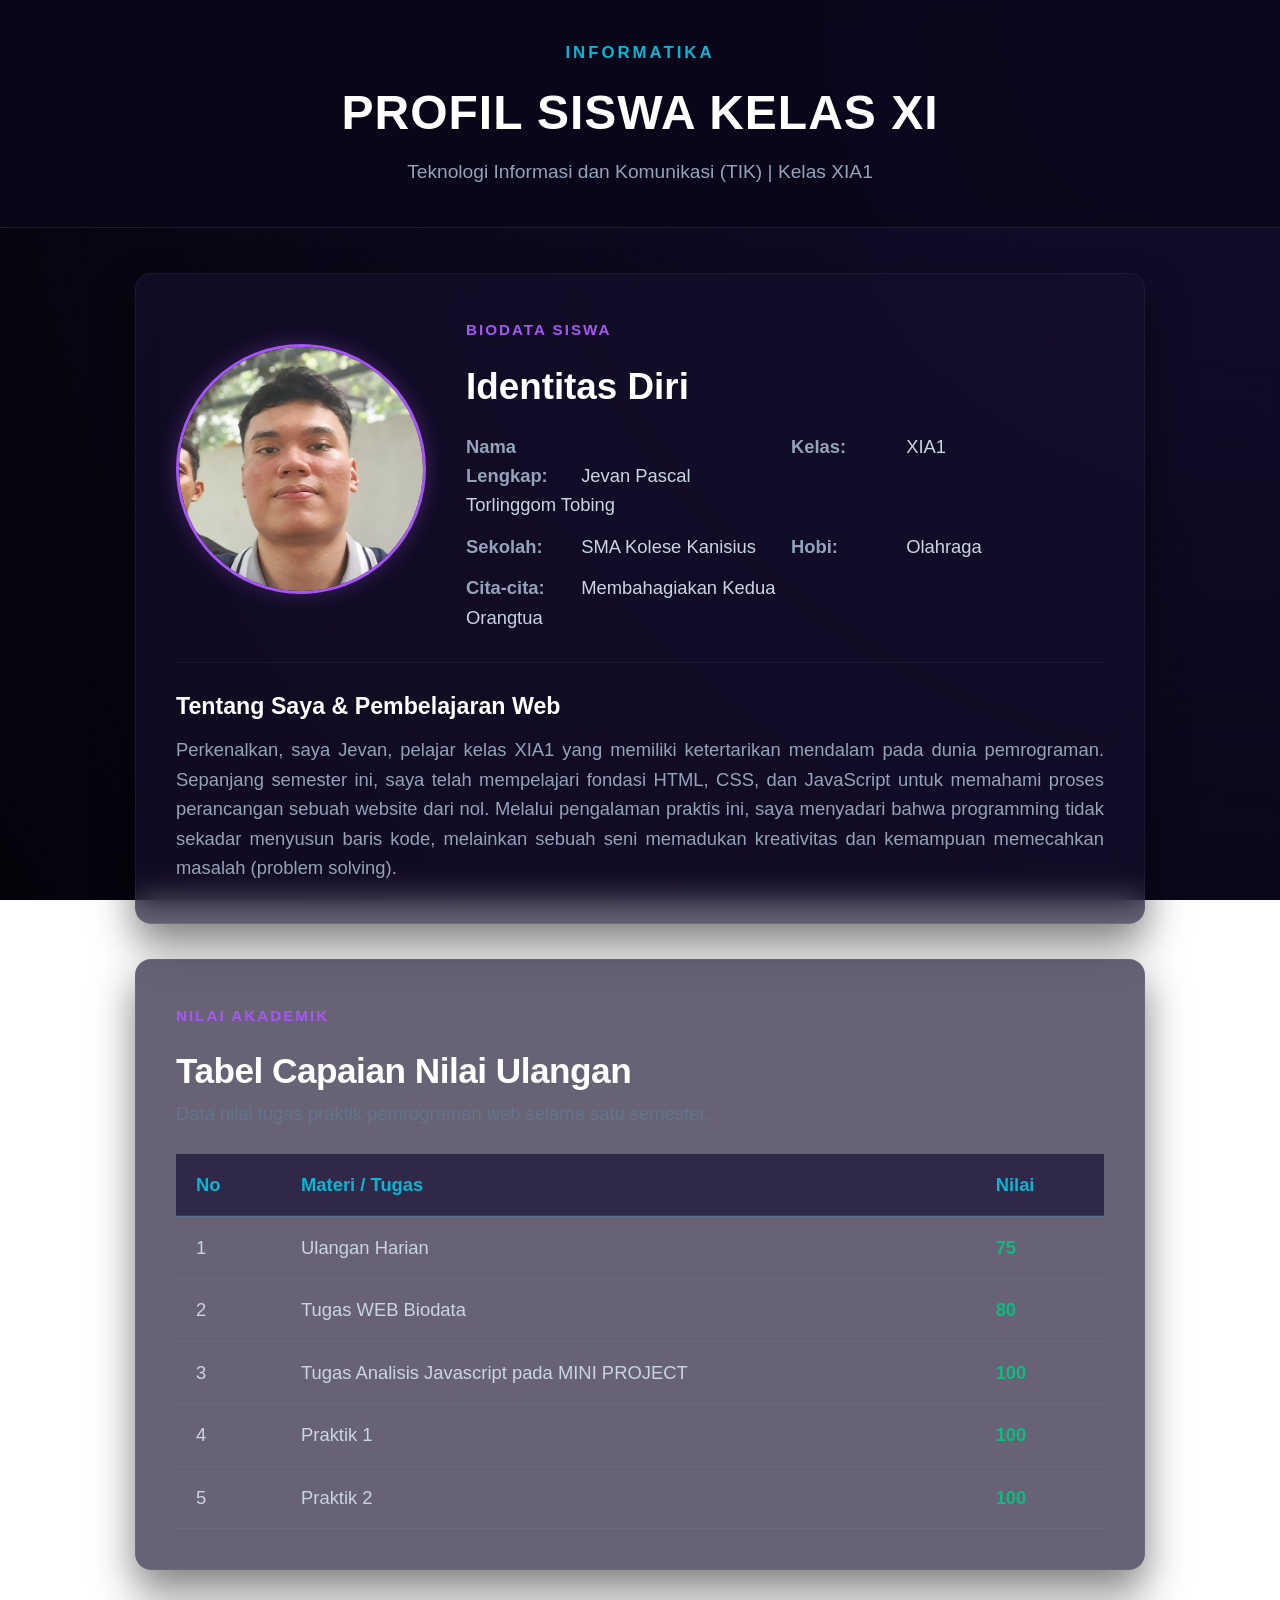
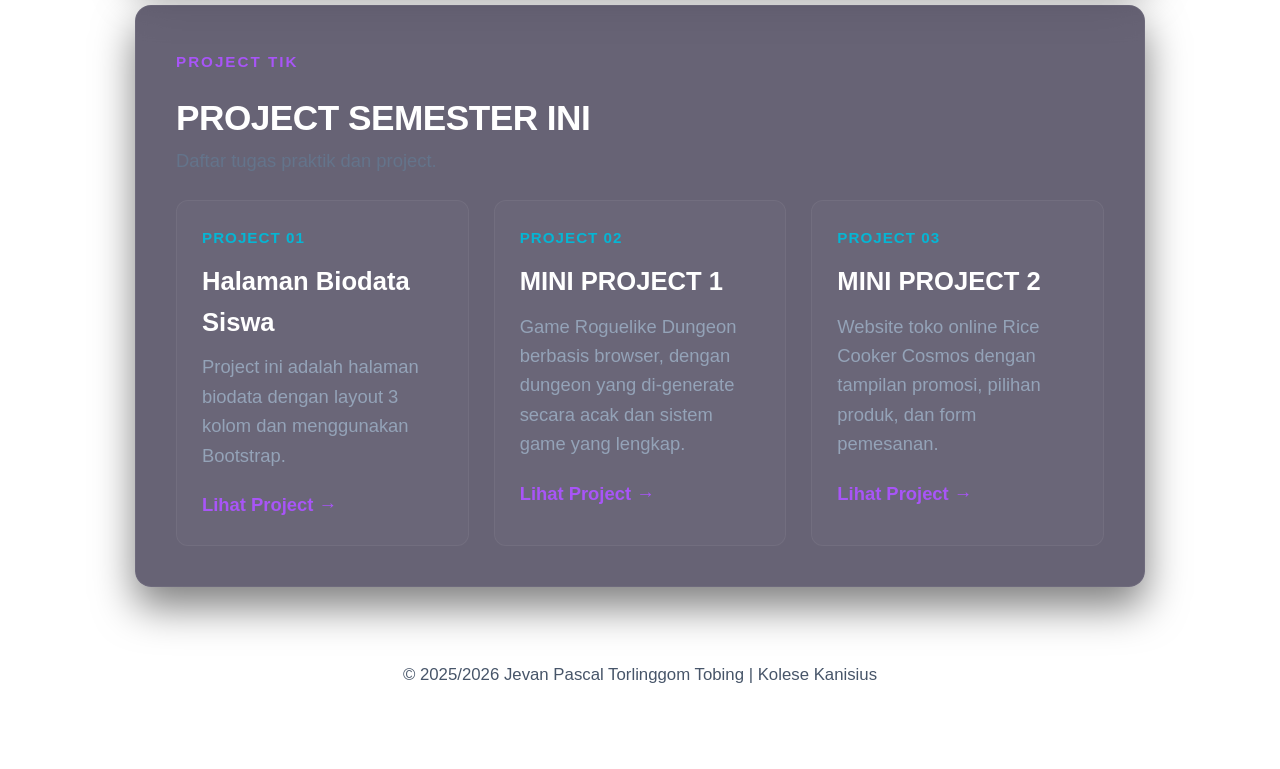
<file: index.html>
<!DOCTYPE html>
<html lang="id">
<head>
    <meta charset="UTF-8">
    <meta name="viewport" content="width=device-width, initial-scale=1.0">
    <title>Profil Siswa TIK</title>
    <link rel="stylesheet" href="style.css">
</head>
<body>

    <header>
        <div class="header-content">
            <div class="tagline"> INFORMATIKA</div>
            <h1>PROFIL SISWA KELAS XI</h1>
            <p class="sub-materi">Teknologi Informasi dan Komunikasi (TIK) | Kelas XIA1</p>
        </div>
    </header>

    <main class="container">
        
        <section class="glass-card profile-section">
            <div class="profile-flex">
                <div class="avatar-wrapper">
                    <img src="WhatsApp Image 2026-05-23 at 19.23.26.jpeg" alt="Foto Profil Pelajar" class="avatar-img">
                </div>
                <div class="info-wrapper">
                    <span class="badge-tag">BIODATA SISWA</span>
                    <h2>Identitas Diri</h2>
                    <div class="bio-grid">
                        <div class="bio-row"><strong>Nama Lengkap:</strong> <span>Jevan Pascal Torlinggom Tobing</span></div>
                        <div class="bio-row"><strong>Kelas:</strong> <span>XIA1</span></div>
                        <div class="bio-row"><strong>Sekolah:</strong> <span>SMA Kolese Kanisius</span></div>
                        <div class="bio-row"><strong>Hobi:</strong> <span>Olahraga</span></div>
                        <div class="bio-row"><strong>Cita-cita:</strong> <span>Membahagiakan Kedua Orangtua</span></div>
                    </div>
                </div>
            </div>
            
            <div class="desc-box">
                <h3>Tentang Saya & Pembelajaran Web</h3>
                <p>Perkenalkan, saya Jevan, pelajar kelas XIA1 yang memiliki ketertarikan mendalam pada dunia pemrograman. Sepanjang semester ini, saya telah mempelajari fondasi HTML, CSS, dan JavaScript untuk memahami proses perancangan sebuah website dari nol. Melalui pengalaman praktis ini, saya menyadari bahwa programming tidak sekadar menyusun baris kode, melainkan sebuah seni memadukan kreativitas dan kemampuan memecahkan masalah (problem solving).</p>
            </div>
        </section>

        <section class="glass-card">
            <span class="badge-tag">NILAI akademik</span>
            <h2 class="section-title">Tabel Capaian Nilai Ulangan</h2>
            <p class="section-subtitle">Data nilai tugas praktik pemrograman web selama satu semester.</p>
            
            <div class="table-scroll">
                <table>
                    <thead>
                        <tr>
                            <th>No</th>
                            <th>Materi / Tugas</th>
                            <th>Nilai</th>
                        </tr>
                    </thead>
                    <tbody>
                        <tr>
                            <td>1</td>
                            <td>Ulangan Harian</td>
                            <td class="score-highlight">75</td>
                        </tr>
                        <tr>
                            <td>2</td>
                            <td>Tugas WEB Biodata</td>
                            <td class="score-highlight">80</td>
                        </tr>
                        <tr>
                            <td>3</td>
                            <td>Tugas Analisis Javascript pada MINI PROJECT</td>
                            <td class="score-highlight">100</td>
                        </tr>
                        <tr>
                            <td>4</td>
                            <td>Praktik 1</td>
                            <td class="score-highlight">100</td>
                        </tr>
                        <tr>
                            <td>5</td>
                            <td>Praktik 2</td>
                            <td class="score-highlight">100</td>
                        </tr>
                    </tbody>
                </table>
            </div>
        </section>

        <section class="glass-card">
            <span class="badge-tag">PROJECT TIK</span>
            <h2 class="section-title">PROJECT SEMESTER INI</h2>
            <p class="section-subtitle">Daftar tugas praktik dan project.</p>
            
            <div class="project-layout-grid">
                <div class="inner-project-card">
                    <div class="proj-num">PROJECT 01</div>
                    <h3>Halaman Biodata Siswa</h3>
                    <p class="proj-desc">Project ini adalah halaman biodata dengan layout 3 kolom dan menggunakan Bootstrap.</p>
                    <a href="project1.html" class="btn-action">Lihat Project <span>→</span></a>
                </div>

                <div class="inner-project-card">
                    <div class="proj-num">PROJECT 02</div>
                    <h3>MINI PROJECT 1</h3>
                    <p class="proj-desc">Game Roguelike Dungeon berbasis browser, dengan dungeon yang di-generate secara acak dan sistem game yang lengkap.</p>
                    <a href="project2.html" class="btn-action">Lihat Project <span>→</span></a>
                </div>

                <div class="inner-project-card">
                    <div class="proj-num">PROJECT 03</div>
                    <h3>MINI PROJECT 2</h3>
                    <p class="proj-desc">Website toko online Rice Cooker Cosmos dengan tampilan promosi, pilihan produk, dan form pemesanan.</p>
                    <a href="project3.html" class="btn-action">Lihat Project <span>→</span></a>
                </div>
            </div>
        </section>

    </main>

    <footer>
        <p>&copy; 2025/2026 Jevan Pascal Torlinggom Tobing | Kolese Kanisius</p>
    </footer>

    <script>
        console.log("Halaman utama berhasil dimuat.");
    </script>
</body>
</html>
</file>
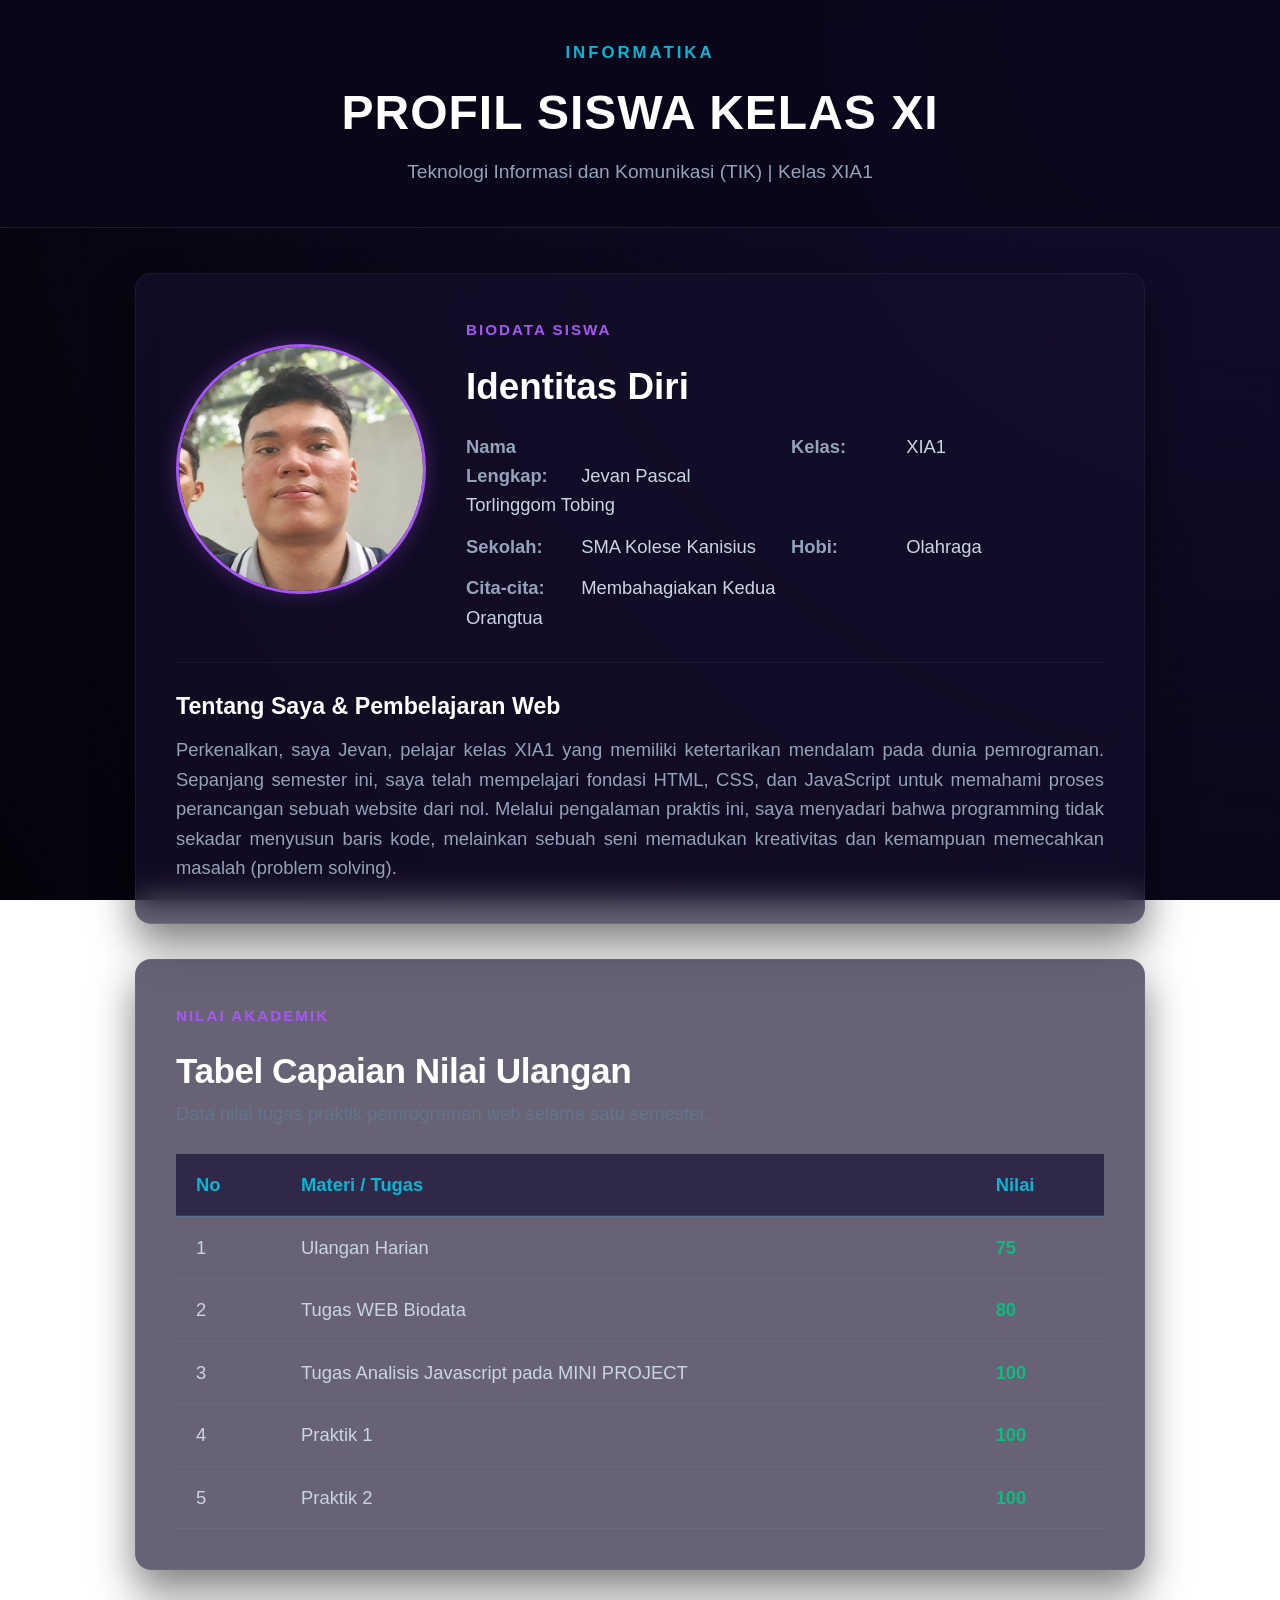
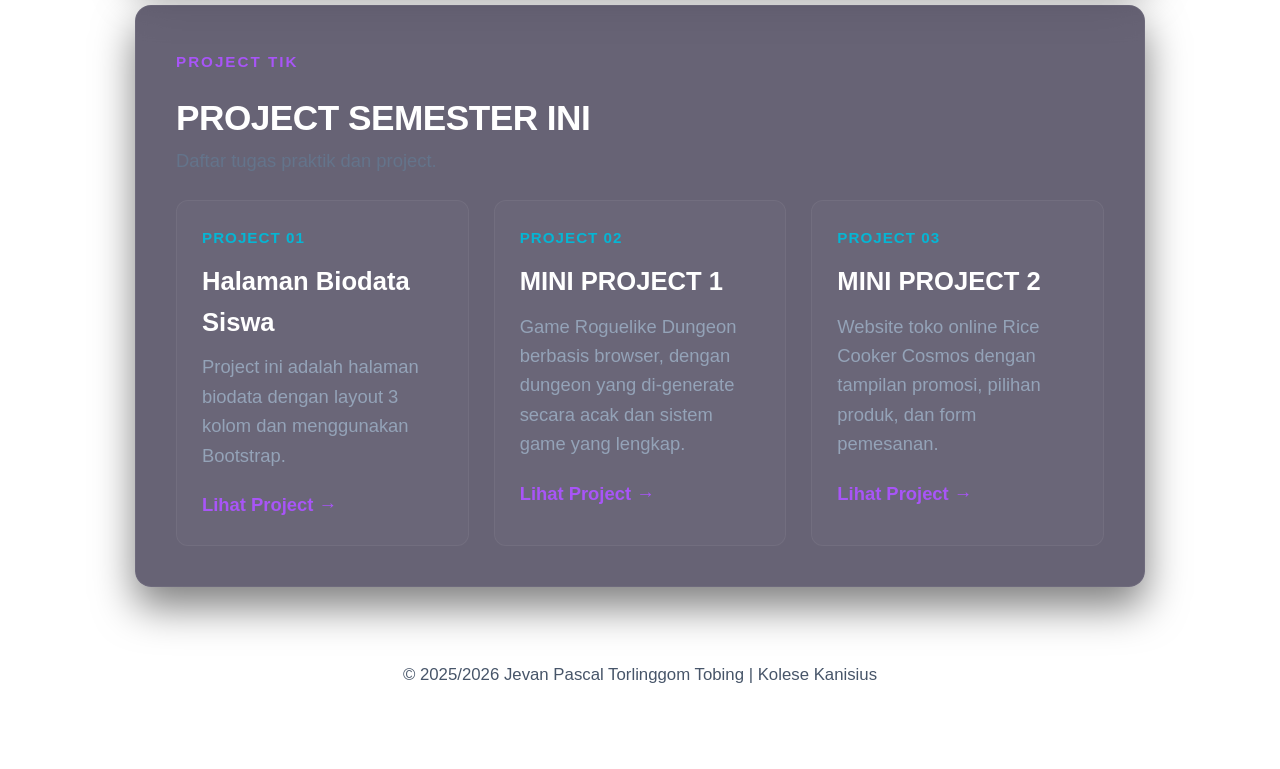
<file: Tugas UH Tik/index.html>
<!DOCTYPE html>
<html lang="id">
<head>
    <meta charset="UTF-8">
    <meta name="viewport" content="width=device-width, initial-scale=1.0">
    <title>Profil Siswa TIK</title>
    <link rel="stylesheet" href="style.css">
</head>
<body>

    <header>
        <div class="header-content">
            <div class="tagline"> INFORMATIKA</div>
            <h1>PROFIL SISWA KELAS XI</h1>
            <p class="sub-materi">Teknologi Informasi dan Komunikasi (TIK) | Kelas XIA1</p>
        </div>
    </header>

    <main class="container">
        
        <section class="glass-card profile-section">
            <div class="profile-flex">
                <div class="avatar-wrapper">
                    <img src="WhatsApp Image 2026-05-23 at 19.23.26.jpeg" alt="Foto Profil Pelajar" class="avatar-img">
                </div>
                <div class="info-wrapper">
                    <span class="badge-tag">BIODATA SISWA</span>
                    <h2>Identitas Diri</h2>
                    <div class="bio-grid">
                        <div class="bio-row"><strong>Nama Lengkap:</strong> <span>Jevan Pascal Torlinggom Tobing</span></div>
                        <div class="bio-row"><strong>Kelas:</strong> <span>XIA1</span></div>
                        <div class="bio-row"><strong>Sekolah:</strong> <span>SMA Kolese Kanisius</span></div>
                        <div class="bio-row"><strong>Hobi:</strong> <span>Olahraga</span></div>
                        <div class="bio-row"><strong>Cita-cita:</strong> <span>Membahagiakan Kedua Orangtua</span></div>
                    </div>
                </div>
            </div>
            
            <div class="desc-box">
                <h3>Tentang Saya & Pembelajaran Web</h3>
                <p>Perkenalkan, saya Jevan, pelajar kelas XIA1 yang memiliki ketertarikan mendalam pada dunia pemrograman. Sepanjang semester ini, saya telah mempelajari fondasi HTML, CSS, dan JavaScript untuk memahami proses perancangan sebuah website dari nol. Melalui pengalaman praktis ini, saya menyadari bahwa programming tidak sekadar menyusun baris kode, melainkan sebuah seni memadukan kreativitas dan kemampuan memecahkan masalah (problem solving).</p>
            </div>
        </section>

        <section class="glass-card">
            <span class="badge-tag">NILAI akademik</span>
            <h2 class="section-title">Tabel Capaian Nilai Ulangan</h2>
            <p class="section-subtitle">Data nilai tugas praktik pemrograman web selama satu semester.</p>
            
            <div class="table-scroll">
                <table>
                    <thead>
                        <tr>
                            <th>No</th>
                            <th>Materi / Tugas</th>
                            <th>Nilai</th>
                        </tr>
                    </thead>
                    <tbody>
                        <tr>
                            <td>1</td>
                            <td>Ulangan Harian</td>
                            <td class="score-highlight">75</td>
                        </tr>
                        <tr>
                            <td>2</td>
                            <td>Tugas WEB Biodata</td>
                            <td class="score-highlight">80</td>
                        </tr>
                        <tr>
                            <td>3</td>
                            <td>Tugas Analisis Javascript pada MINI PROJECT</td>
                            <td class="score-highlight">100</td>
                        </tr>
                        <tr>
                            <td>4</td>
                            <td>Praktik 1</td>
                            <td class="score-highlight">100</td>
                        </tr>
                        <tr>
                            <td>5</td>
                            <td>Praktik 2</td>
                            <td class="score-highlight">100</td>
                        </tr>
                    </tbody>
                </table>
            </div>
        </section>

        <section class="glass-card">
            <span class="badge-tag">PROJECT TIK</span>
            <h2 class="section-title">PROJECT SEMESTER INI</h2>
            <p class="section-subtitle">Daftar tugas praktik dan project.</p>
            
            <div class="project-layout-grid">
                <div class="inner-project-card">
                    <div class="proj-num">PROJECT 01</div>
                    <h3>Halaman Biodata Siswa</h3>
                    <p class="proj-desc">Project ini adalah halaman biodata dengan layout 3 kolom dan menggunakan Bootstrap.</p>
                    <a href="project1.html" class="btn-action">Lihat Project <span>→</span></a>
                </div>

                <div class="inner-project-card">
                    <div class="proj-num">PROJECT 02</div>
                    <h3>MINI PROJECT 1</h3>
                    <p class="proj-desc">Game Roguelike Dungeon berbasis browser, dengan dungeon yang di-generate secara acak dan sistem game yang lengkap.</p>
                    <a href="project2.html" class="btn-action">Lihat Project <span>→</span></a>
                </div>

                <div class="inner-project-card">
                    <div class="proj-num">PROJECT 03</div>
                    <h3>MINI PROJECT 2</h3>
                    <p class="proj-desc">Website toko online Rice Cooker Cosmos dengan tampilan promosi, pilihan produk, dan form pemesanan.</p>
                    <a href="project3.html" class="btn-action">Lihat Project <span>→</span></a>
                </div>
            </div>
        </section>

    </main>

    <footer>
        <p>&copy; 2025/2026 Jevan Pascal Torlinggom Tobing | Kolese Kanisius</p>
    </footer>

    <script>
        console.log("Halaman utama berhasil dimuat.");
    </script>
</body>
</html>
</file>
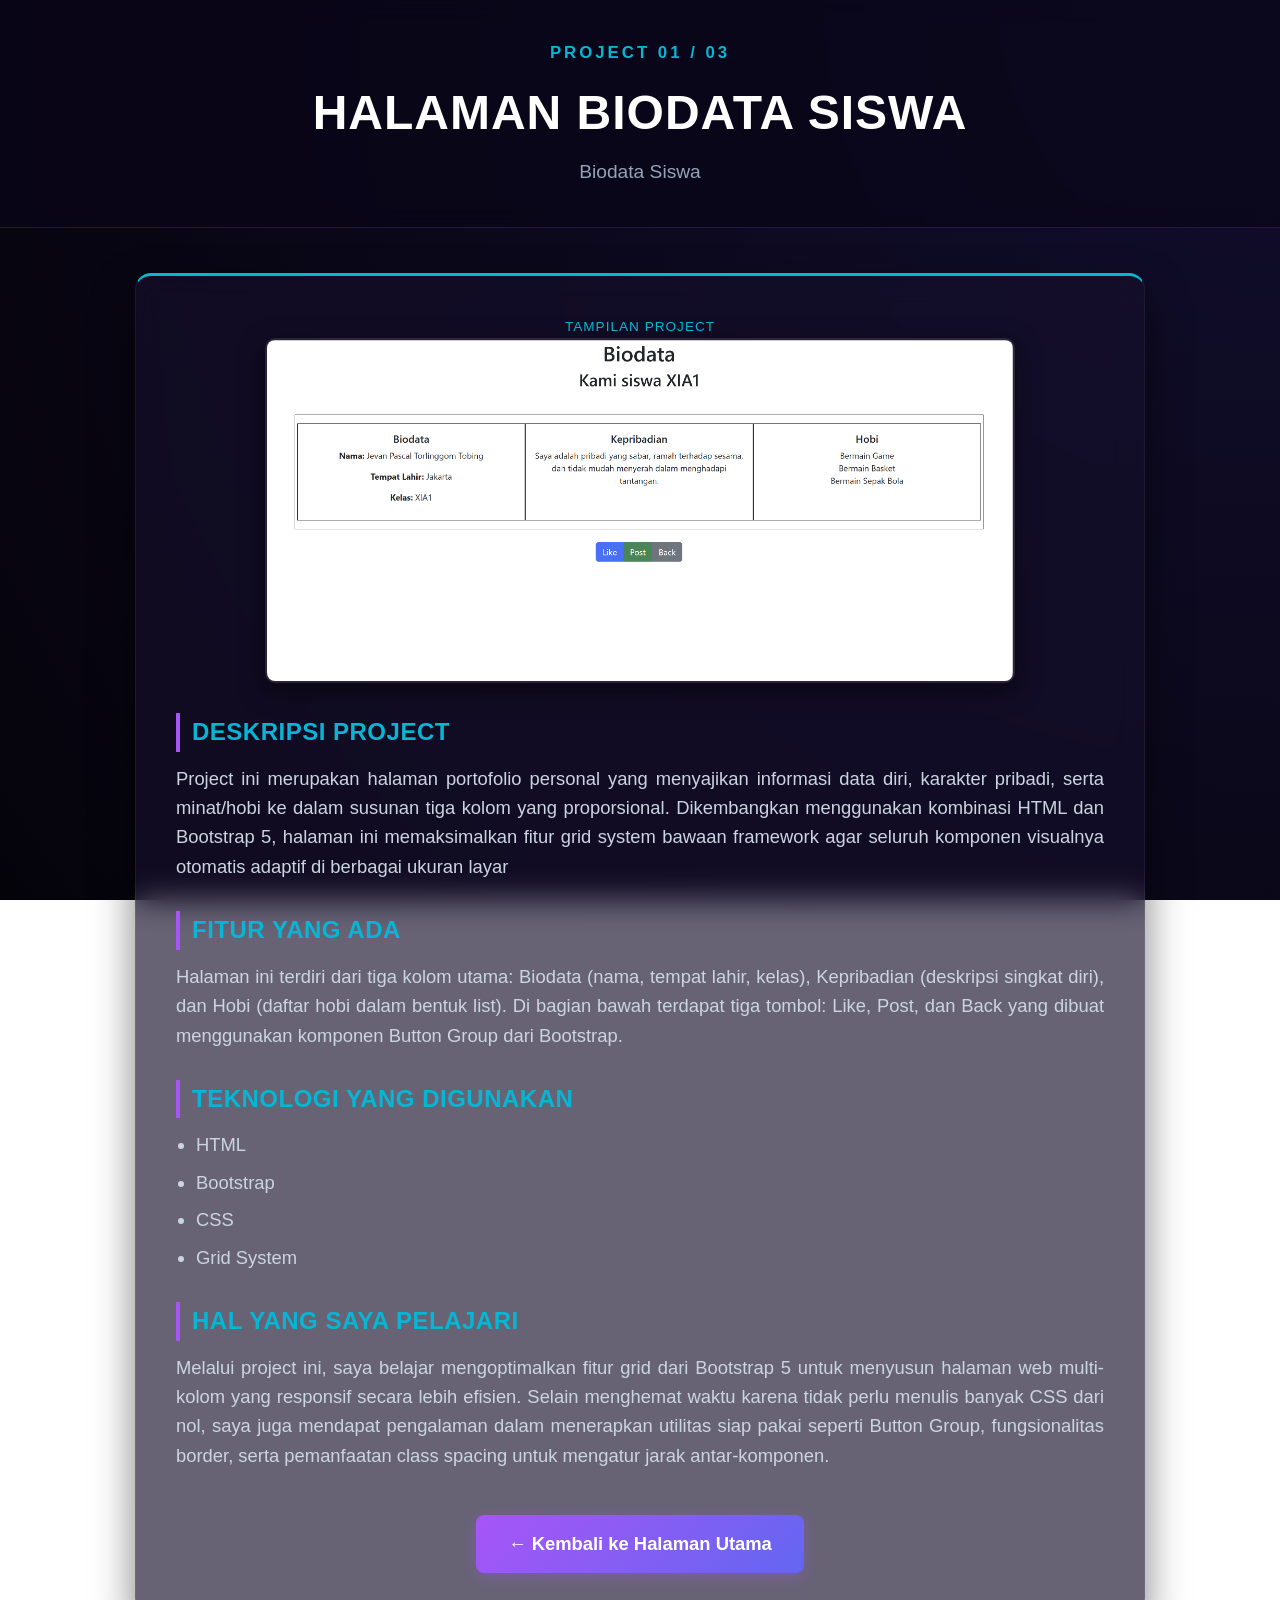
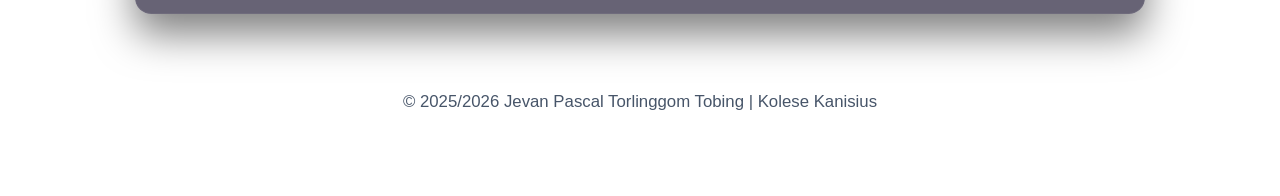
<file: project1.html>
<!DOCTYPE html>
<html lang="id">
<head>
    <meta charset="UTF-8">
    <meta name="viewport" content="width=device-width, initial-scale=1.0">
    <title>Project 01 - Halaman Biodata Siswa</title>
    <link rel="stylesheet" href="style.css">
</head>
<body>

    <header>
        <div class="header-content">
            <div class="tagline">PROJECT 01 / 03</div>
            <h1>HALAMAN BIODATA SISWA</h1>
            <p class="sub-materi">Biodata Siswa</p>
        </div>
    </header>

    <main class="container">
        <section class="glass-card project-page-card" style="text-align: center;">
            <p style="color:#06b6d4; font-size: 0.85rem; letter-spacing: 1px; text-align: center;">TAMPILAN PROJECT</p>
            <img src="Screenshot 2026-05-23 191229.png" alt="Screenshot Project 1" style="width: 100%; max-width: 750px; height: auto; border-radius: 10px; border: 2px solid rgba(255, 255, 255, 0.1); margin: 0 auto 30px auto; display: block; box-shadow: 0 8px 25px rgba(0, 0, 0, 0.5);">
            
            <div class="content-block">
                <h3>Deskripsi Project</h3>
                <p>Project ini merupakan halaman portofolio personal yang menyajikan informasi data diri, karakter pribadi, serta minat/hobi ke dalam susunan tiga kolom yang proporsional. Dikembangkan menggunakan kombinasi HTML dan Bootstrap 5, halaman ini memaksimalkan fitur grid system bawaan framework agar seluruh komponen visualnya otomatis adaptif di berbagai ukuran layar</p>
            </div>

            <div class="content-block">
                <h3>Fitur Yang Ada</h3>
                <p>Halaman ini terdiri dari tiga kolom utama: Biodata (nama, tempat lahir, kelas), Kepribadian (deskripsi singkat diri), dan Hobi (daftar hobi dalam bentuk list). Di bagian bawah terdapat tiga tombol: Like, Post, dan Back yang dibuat menggunakan komponen Button Group dari Bootstrap.</p>
            </div>

            <div class="content-block">
                <h3>Teknologi Yang Digunakan</h3>
                <ul>
                    <li>HTML</li>
                    <li>Bootstrap</li>
                    <li>CSS</li>
                    <li>Grid System</li>
                </ul>
            </div>

            <div class="content-block">
                <h3>Hal Yang Saya Pelajari</h3>
                <p>Melalui project ini, saya belajar mengoptimalkan fitur grid dari Bootstrap 5 untuk menyusun halaman web multi-kolom yang responsif secara lebih efisien. Selain menghemat waktu karena tidak perlu menulis banyak CSS dari nol, saya juga mendapat pengalaman dalam menerapkan utilitas siap pakai seperti Button Group, fungsionalitas border, serta pemanfaatan class spacing untuk mengatur jarak antar-komponen. </p>
            </div>
            
            <a href="index.html" class="btn-to-home">← Kembali ke Halaman Utama</a>
        </section>
    </main>

    <footer>
        <p>&copy; 2025/2026 Jevan Pascal Torlinggom Tobing | Kolese Kanisius</p>
    </footer>
</body>
</html>
</file>
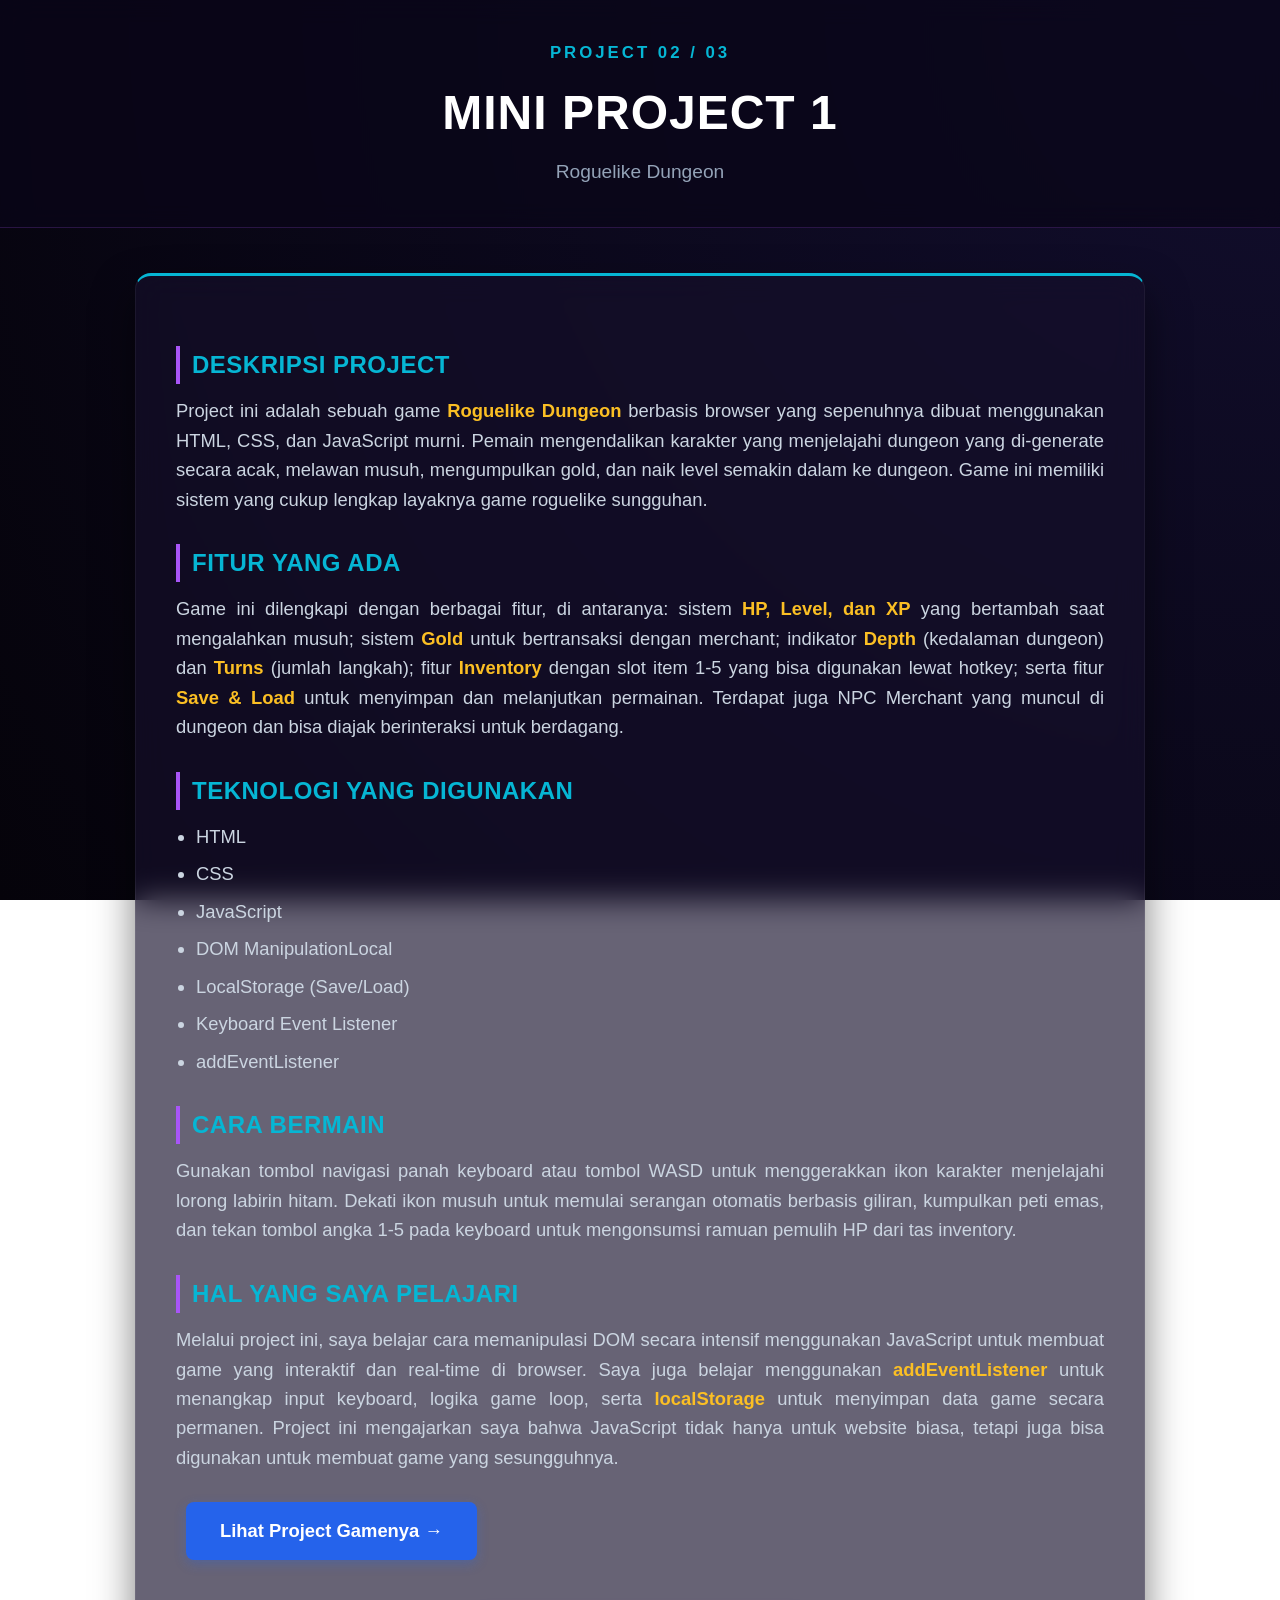
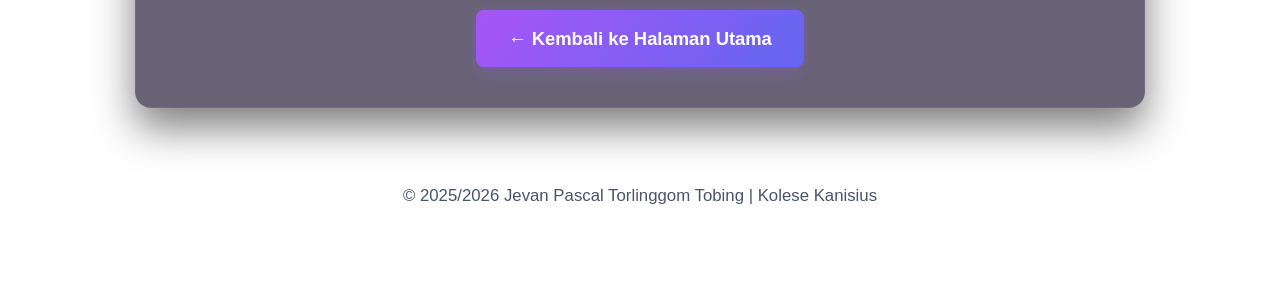
<file: project2.html>
<!DOCTYPE html>
<html lang="id">
<head>
    <meta charset="UTF-8">
    <meta name="viewport" content="width=device-width, initial-scale=1.0">
    <title>Project 02 - MINI PROJECT 1</title>
    <link rel="stylesheet" href="style.css">
</head>
<body>

    <header>
        <div class="header-content">
            <div class="tagline">PROJECT 02 / 03</div>
            <h1>MINI PROJECT 1</h1>
            <p class="sub-materi">Roguelike Dungeon</p>
        </div>
    </header>

    <main class="container">
        <section class="glass-card project-page-card" style="text-align: center;">
            <span class="badge-tag"></span>
            
            <div class="content-block">
                <h3>Deskripsi Project</h3>
                <p>Project ini adalah sebuah game <span class="highlight-text">Roguelike Dungeon</span> berbasis browser yang sepenuhnya dibuat menggunakan HTML, CSS, dan JavaScript murni. Pemain mengendalikan karakter yang menjelajahi dungeon yang di-generate secara acak, melawan musuh, mengumpulkan gold, dan naik level semakin dalam ke dungeon. Game ini memiliki sistem yang cukup lengkap layaknya game roguelike sungguhan.</p>
            </div>

            <div class="content-block">
                <h3>Fitur Yang Ada</h3>
                <p>Game ini dilengkapi dengan berbagai fitur, di antaranya: sistem <span class="highlight-text">HP, Level, dan XP</span> yang bertambah saat mengalahkan musuh; sistem <span class="highlight-text">Gold</span> untuk bertransaksi dengan merchant; indikator <span class="highlight-text">Depth</span> (kedalaman dungeon) dan <span class="highlight-text">Turns</span> (jumlah langkah); fitur <span class="highlight-text">Inventory</span> dengan slot item 1-5 yang bisa digunakan lewat hotkey; serta fitur <span class="highlight-text">Save & Load</span> untuk menyimpan dan melanjutkan permainan. Terdapat juga NPC Merchant yang muncul di dungeon dan bisa diajak berinteraksi untuk berdagang.</p>
            </div>

            <div class="content-block">
                <h3>Teknologi Yang Digunakan</h3>
                <ul>
                    <li>HTML</li>
                    <li>CSS </li>
                    <li>JavaScript </li>
                    <li>DOM ManipulationLocal</li>
                    <li>LocalStorage (Save/Load)</li>
                    <li>Keyboard Event Listener</li>
                    <li>addEventListener</li>
                </ul>
            </div>

            <div class="content-block">
                <h3>Cara Bermain</h3>
                <p>Gunakan tombol navigasi panah keyboard atau tombol WASD untuk menggerakkan ikon karakter menjelajahi lorong labirin hitam. Dekati ikon musuh untuk memulai serangan otomatis berbasis giliran, kumpulkan peti emas, dan tekan tombol angka 1-5 pada keyboard untuk mengonsumsi ramuan pemulih HP dari tas inventory.</p>
            </div>
            <div class="content-block">
                <h3>Hal Yang Saya Pelajari</h3>
                <p>Melalui project ini, saya belajar cara memanipulasi DOM secara intensif menggunakan JavaScript untuk membuat game yang interaktif dan real-time di browser. Saya juga belajar menggunakan <span class="highlight-text">addEventListener</span> untuk menangkap input keyboard, logika game loop, serta <span class="highlight-text">localStorage</span> untuk menyimpan data game secara permanen. Project ini mengajarkan saya bahwa JavaScript tidak hanya untuk website biasa, tetapi juga bisa digunakan untuk membuat game yang sesungguhnya.</p>
            </div>
            <div class="action-link-container">
                <a href="https://akasra0.github.io/Roguelike-Dungeons-Web/" target="_blank" class="btn-view-project">Lihat Project Gamenya <span>→</span></a>
            </div>
            <a href="index.html" class="btn-to-home">← Kembali ke Halaman Utama</a>
        </section>
    </main>

    <footer>
        <p>&copy; 2025/2026 Jevan Pascal Torlinggom Tobing | Kolese Kanisius</p>
    </footer>
</body>
</html>
</file>
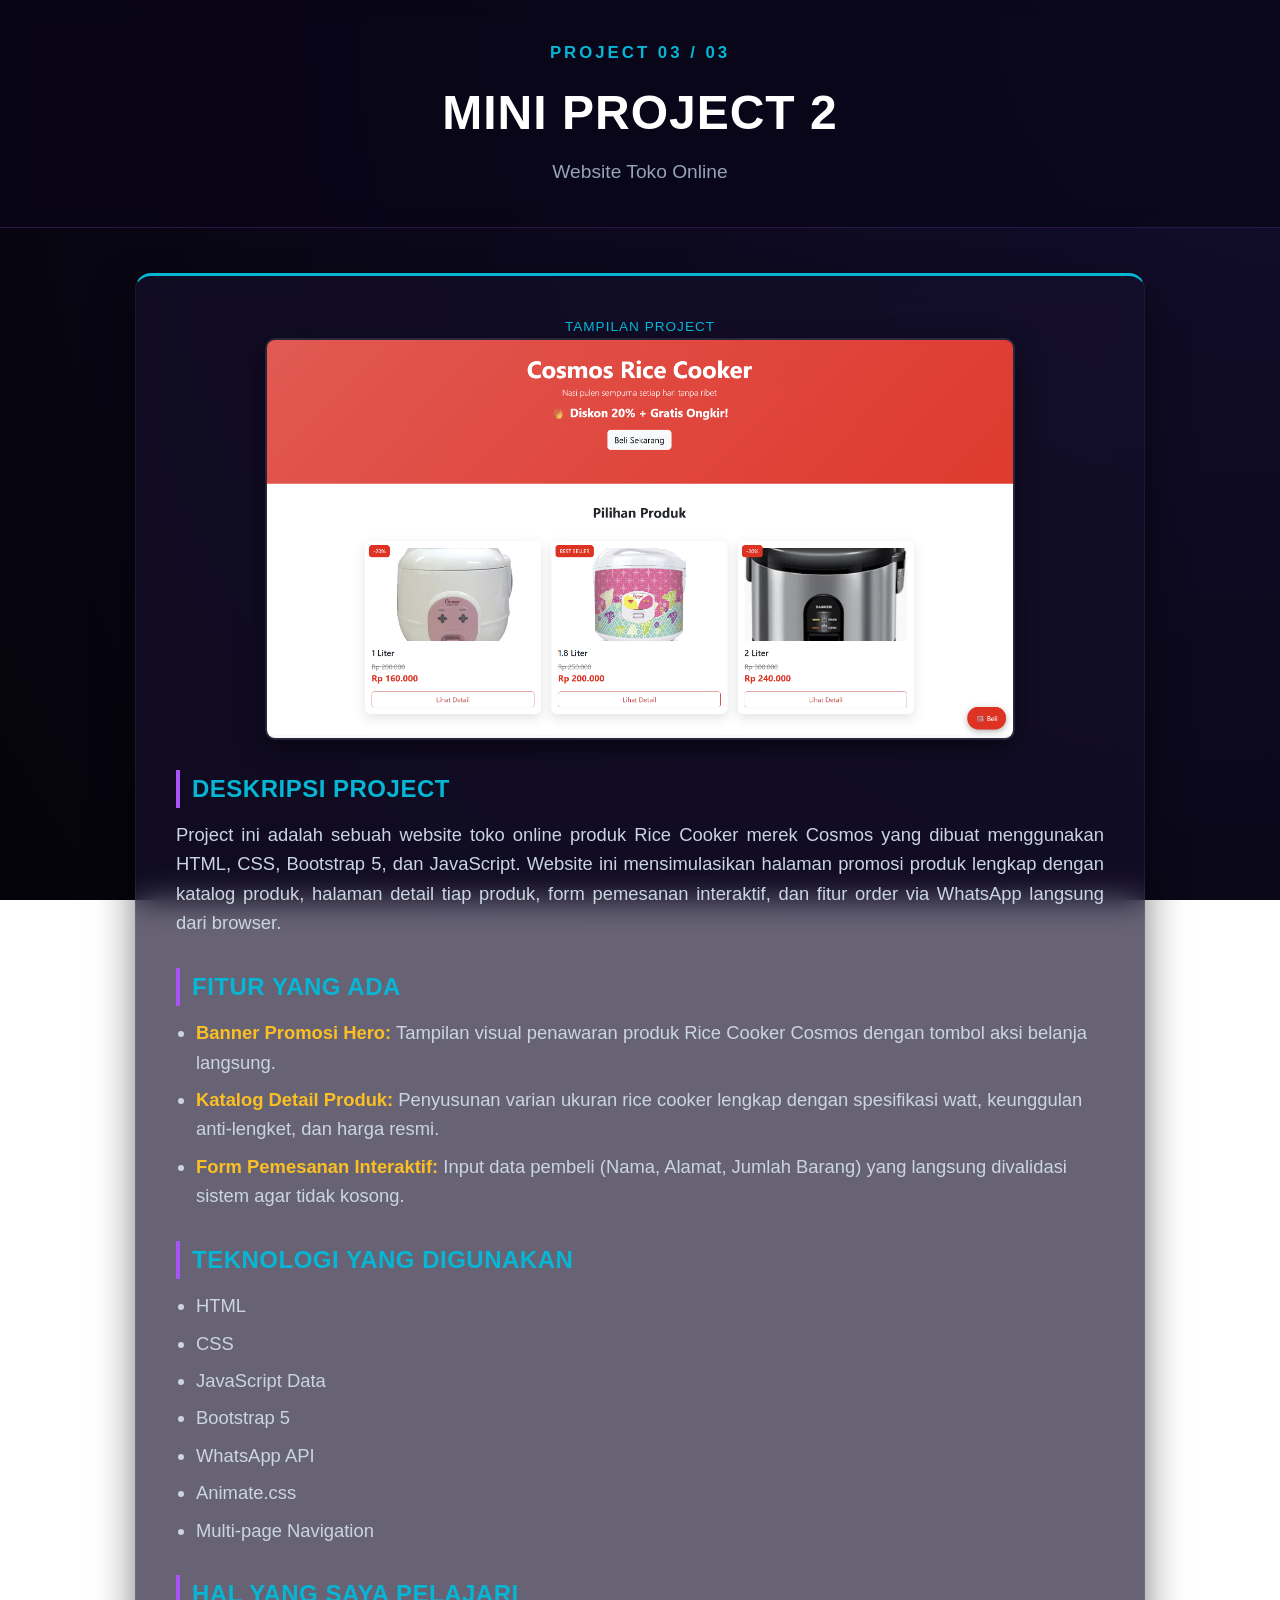
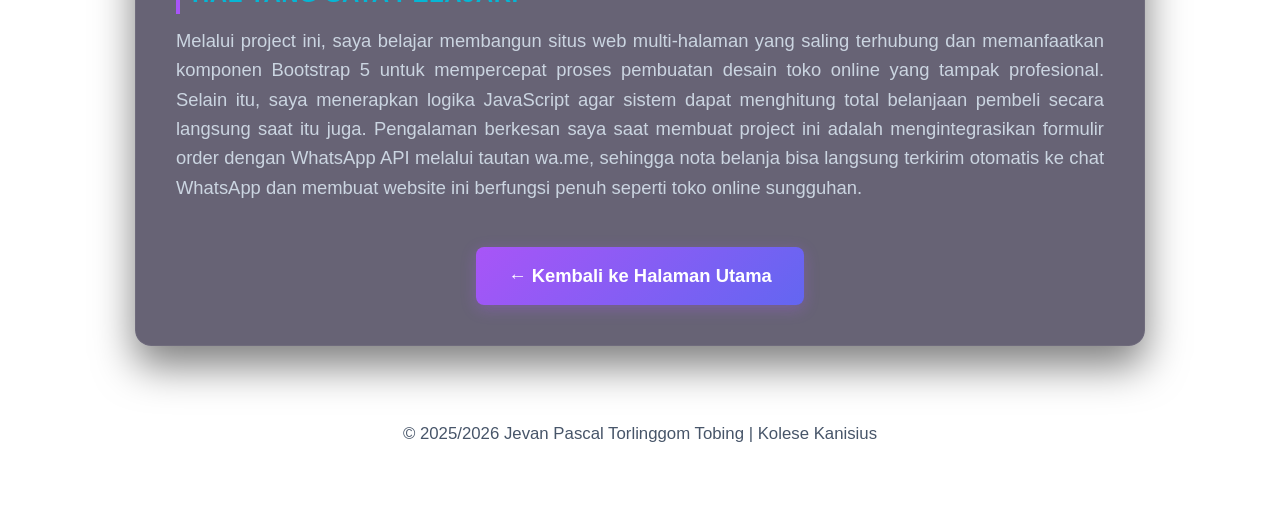
<file: project3.html>
<!DOCTYPE html>
<html lang="id">
<head>
    <meta charset="UTF-8">
    <meta name="viewport" content="width=device-width, initial-scale=1.0">
    <title>Project 03 - MINI PROJECT 2</title>
    <link rel="stylesheet" href="style.css">
</head>
<body>

    <header>
        <div class="header-content">
            <div class="tagline">PROJECT 03 / 03</div>
            <h1>MINI PROJECT 2</h1>
            <p class="sub-materi">Website Toko Online </p>
        </div>
    </header>

    <main class="container">
        <section class="glass-card project-page-card" style="text-align: center;">
            <p style="color:#06b6d4; font-size: 0.85rem; letter-spacing: 1px; text-align: center;">TAMPILAN PROJECT</p>
            <img src="Screenshot 2026-05-23 194507.png" alt="Screenshot Project 1" style="width: 100%; max-width: 750px; height: auto; border-radius: 10px; border: 2px solid rgba(255, 255, 255, 0.1); margin: 0 auto 30px auto; display: block; box-shadow: 0 8px 25px rgba(0, 0, 0, 0.5);">
            
            <div class="content-block">
                <h3>Deskripsi Project</h3>
                <p>Project ini adalah sebuah website toko online produk Rice Cooker merek Cosmos yang dibuat menggunakan HTML, CSS, Bootstrap 5, dan JavaScript. Website ini mensimulasikan halaman promosi produk lengkap dengan katalog produk, halaman detail tiap produk, form pemesanan interaktif, dan fitur order via WhatsApp langsung dari browser.</p>
            </div>

            <div class="content-block">
                <h3>Fitur Yang Ada</h3>
                <ul>
                    <li><span class="highlight-text">Banner Promosi Hero:</span> Tampilan visual penawaran produk Rice Cooker Cosmos dengan tombol aksi belanja langsung.</li>
                    <li><span class="highlight-text">Katalog Detail Produk:</span> Penyusunan varian ukuran rice cooker lengkap dengan spesifikasi watt, keunggulan anti-lengket, dan harga resmi.</li>
                    <li><span class="highlight-text">Form Pemesanan Interaktif:</span> Input data pembeli (Nama, Alamat, Jumlah Barang) yang langsung divalidasi sistem agar tidak kosong.</li>
                </ul>
            </div>

            <div class="content-block">
                <h3>Teknologi Yang Digunakan</h3>
                <ul>
                    <li>HTML</li>
                    <li>CSS</li>
                    <li>JavaScript Data</li>
                    <li>Bootstrap 5</li>
                    <li>WhatsApp API</li>
                    <li>Animate.css</li>
                    <li>Multi-page Navigation</li>
                </ul>
            </div>

            <div class="content-block">
                <h3>Hal Yang Saya Pelajari</h3>
                <p>Melalui project ini, saya belajar membangun situs web multi-halaman yang saling terhubung dan memanfaatkan komponen Bootstrap 5 untuk mempercepat proses pembuatan desain toko online yang tampak profesional. Selain itu, saya menerapkan logika JavaScript agar sistem dapat menghitung total belanjaan pembeli secara langsung saat itu juga. Pengalaman berkesan saya saat membuat project ini adalah mengintegrasikan formulir order dengan WhatsApp API melalui tautan wa.me, sehingga nota belanja bisa langsung terkirim otomatis ke chat WhatsApp dan membuat website ini berfungsi penuh seperti toko online sungguhan.</p>
            </div>
            
            <a href="index.html" class="btn-to-home">← Kembali ke Halaman Utama</a>
        </section>
    </main>

    <footer>
        <p>&copy; 2025/2026 Jevan Pascal Torlinggom Tobing | Kolese Kanisius</p>
    </footer>
</body>
</html>
</file>
<file: style.css>
* {
    margin: 0;
    padding: 0;
    box-sizing: border-box;
    font-family: 'Segoe UI', Roboto, sans-serif;
}

body {
    background: radial-gradient(circle at top right, #120e2e, #05030a);
    color: #e2e8f0;
    line-height: 1.6;
    padding-bottom: 50px;
    background-attachment: fixed;
    font-size: 1.15rem; /* Ukuran font dasar diperbesar lagi agar lebih mantap */
}

header {
    background: rgba(10, 6, 24, 0.75);
    backdrop-filter: blur(12px);
    border-bottom: 1px solid rgba(168, 85, 247, 0.2);
    padding: 40px 20px;
    text-align: center;
}

.tagline {
    color: #06b6d4;
    font-size: 1.05rem; /* Diperbesar proporsional */
    font-weight: 700;
    letter-spacing: 3px;
    margin-bottom: 8px;
}

header h1 {
    color: #ffffff;
    font-size: 3.0rem; /* Dibikin jauh lebih besar dan tegas */
    font-weight: 800;
    letter-spacing: 1px;
}

.sub-materi {
    color: #94a3b8;
    font-size: 1.2rem; /* Diperbesar proporsional */
    margin-top: 5px;
}

.container {
    max-width: 1050px;
    margin: 45px auto;
    padding: 0 20px;
}


.glass-card {
    background: rgba(22, 16, 44, 0.65);
    border: 1px solid rgba(255, 255, 255, 0.05);
    backdrop-filter: blur(15px);
    border-radius: 16px;
    padding: 40px;
    margin-bottom: 35px;
    box-shadow: 0 20px 40px rgba(0, 0, 0, 0.5);
}

.project-page-card {
    border-top: 3px solid #06b6d4;
}

.badge-tag {
    display: inline-block;
    color: #a855f7;
    font-size: 0.95rem; /* Diperbesar proporsional */
    font-weight: 700;
    letter-spacing: 2px;
    margin-bottom: 15px;
    text-transform: uppercase;
}

.section-title {
    color: #ffffff;
    font-size: 2.2rem; /* Dibikin makin mantap gedenya */
    font-weight: 700;
    letter-spacing: -0.5px;
}

.section-subtitle {
    color: #64748b;
    font-size: 1.15rem; /* Diperbesar sesuai teks body */
    margin-bottom: 25px;
}


.project-sub-title {
    color: #64748b;
    font-size: 1.15rem; /* Diperbesar sesuai teks body */
    margin-bottom: 30px;
}

.content-block {
    margin-bottom: 30px;
    text-align: left;
}

.content-block h3 {
    color: #06b6d4;
    font-size: 1.5rem; /* Diperbesar dari 1.35rem biar kontras dengan isi teks di bawahnya */
    font-weight: 600;
    margin-bottom: 12px;
    text-transform: uppercase;
    letter-spacing: 0.5px;
    border-left: 4px solid #a855f7; /* Garis vertikal ditebalkan sedikit */
    padding-left: 12px;
}

.content-block p {
    color: #cbd5e1;
    text-align: justify;
    font-size: 1.15rem; /* Diperbesar biar tulisan paragraf mantap dibaca */
    margin-bottom: 10px;
}

.content-block ul {
    padding-left: 20px;
    color: #cbd5e1;
    font-size: 1.15rem; /* Diperbesar sesuai teks paragraf */
}

.content-block ul li {
    margin-bottom: 8px;
}

.highlight-text {
    color: #fbbf24;
    font-weight: 600;
}


.profile-flex {
    display: flex;
    gap: 40px;
    align-items: center;
    flex-wrap: wrap;
}

.avatar-wrapper {
    flex: 0 0 130px;
}

.avatar-img {
    width: 250px;
    height: 250px;
    border-radius: 50%;
    object-fit: cover;
    border: 3px solid #a855f7;
    box-shadow: 0 0 20px rgba(168, 85, 247, 0.3);
}

.info-wrapper {
    flex: 1;
    min-width: 280px;
}

.info-wrapper h2 {
    color: #ffffff;
    font-size: 2.3rem; /* Diperbesar lagi supaya nama Jevan lebih tegas menonjol */
    margin-bottom: 15px;
}

.bio-grid {
    display: grid;
    grid-template-columns: repeat(auto-fit, minmax(260px, 1fr));
    gap: 12px;
}

.bio-row {
    font-size: 1.15rem; /* Diperbesar sesuai teks body */
    color: #cbd5e1;
}

.bio-row strong {
    color: #94a3b8;
    display: inline-block;
    width: 110px;
}

.desc-box {
    margin-top: 30px;
    padding-top: 25px;
    border-top: 1px solid rgba(255, 255, 255, 0.05);
}

.desc-box h3 {
    color: #ffffff;
    font-size: 1.45rem; /* Diperbesar proporsional */
    margin-bottom: 10px;
}

.desc-box p {
    color: #94a3b8;
    text-align: justify;
    font-size: 1.15rem; /* Diperbesar sesuai teks body */
}


.table-scroll {
    overflow-x: auto;
}

table {
    width: 100%;
    border-collapse: collapse;
    text-align: left;
}

th, td {
    padding: 16px 20px;
    font-size: 1.15rem; /* Diperbesar sesuai teks body */
}

th {
    background-color: rgba(33, 25, 61, 0.8);
    color: #06b6d4;
    font-weight: 600;
    border-bottom: 2px solid rgba(6, 182, 212, 0.2);
}

td {
    border-bottom: 1px solid rgba(255, 255, 255, 0.05);
    color: #cbd5e1;
}

tr:hover td {
    background-color: rgba(255, 255, 255, 0.02);
}

.score-highlight {
    color: #10b981;
    font-weight: 700;
}


.project-layout-grid {
    display: grid;
    grid-template-columns: repeat(auto-fit, minmax(280px, 1fr));
    gap: 25px;
}

.inner-project-card {
    background: rgba(255, 255, 255, 0.02);
    border: 1px solid rgba(255, 255, 255, 0.05);
    border-radius: 12px;
    padding: 25px;
    transition: all 0.3s ease;
}

.inner-project-card:hover {
    transform: translateY(-5px);
    border-color: #06b6d4;
    box-shadow: 0 10px 25px -10px rgba(6, 182, 212, 0.3);
}

.proj-num {
    font-size: 0.95rem; /* Diperbesar proporsional */
    font-weight: 700;
    color: #06b6d4;
    margin-bottom: 10px;
    letter-spacing: 1px;
}

.inner-project-card h3 {
    color: #ffffff;
    font-size: 1.6rem; /* Diperbesar biar judul card project menonjol */
    margin-bottom: 10px;
}

.proj-desc {
    color: #94a3b8;
    font-size: 1.15rem; /* Diperbesar sesuai teks body */
    margin-bottom: 20px;
    min-height: 54px;
}

.btn-action {
    display: inline-block;
    color: #a855f7;
    text-decoration: none;
    font-size: 1.15rem; /* Diperbesar sesuai teks body */
    font-weight: 600;
}

.btn-action span {
    transition: transform 0.2s ease;
    display: inline-block;
}

.btn-action:hover {
    color: #c084fc;
}

.btn-action:hover span {
    transform: translateX(4px);
}


.btn-to-home {
    display: inline-block;
    background: linear-gradient(135deg, #a855f7, #6366f1);
    color: #ffffff;
    text-decoration: none;
    padding: 14px 32px; /* Padding tombol diperlebar menyesuaikan teks */
    border-radius: 8px;
    font-size: 1.15rem; /* Diperbesar proporsional */
    font-weight: 600;
    margin-top: 15px;
    transition: all 0.2s;
    border: none;
    box-shadow: 0 4px 15px rgba(168, 85, 247, 0.3);
}

.btn-to-home:hover {
    transform: scale(1.02);
    box-shadow: 0 4px 20px rgba(168, 85, 247, 0.5);
}

footer {
    text-align: center;
    padding: 30px;
    color: #475569;
    font-size: 1.05rem; /* Diperbesar dari 0.95rem */
}

@media (max-width: 768px) {
    .profile-flex {
        flex-direction: column;
        text-align: center;
    }
    .bio-row strong {
        width: auto;
        display: block;
        margin-bottom: 2px;
    }
    .glass-card {
        padding: 25px;
    }
}

.action-link-container {
    text-align: left;
    margin: 20px 0 35px 0;
    padding-left: 10px;
}

.btn-view-project {
    display: inline-block;
    background-color: #2563eb !important;
    color: #ffffff !important;
    text-decoration: none !important;
    padding: 14px 34px; /* Padding tombol disesuaikan */
    border-radius: 8px;
    font-size: 1.15rem; /* Diperbesar pas mantap */
    font-weight: 600;
    transition: all 0.2s ease;
    box-shadow: 0 4px 12px rgba(37, 99, 235, 0.3);
}

.btn-view-project:hover {
    background-color: #1d4ed8 !important;
    transform: translateY(-2px);
    box-shadow: 0 6px 18px rgba(37, 99, 235, 0.5);
}

.btn-view-project span {
    display: inline-block;
    transition: transform 0.2s ease;
}

.btn-view-project:hover span {
    transform: translateX(5px);
}
</file>
<file: Tugas UH Tik/style.css>
* {
    margin: 0;
    padding: 0;
    box-sizing: border-box;
    font-family: 'Segoe UI', Roboto, sans-serif;
}

body {
    background: radial-gradient(circle at top right, #120e2e, #05030a);
    color: #e2e8f0;
    line-height: 1.6;
    padding-bottom: 50px;
    background-attachment: fixed;
    font-size: 1.15rem; /* Ukuran font dasar diperbesar lagi agar lebih mantap */
}

header {
    background: rgba(10, 6, 24, 0.75);
    backdrop-filter: blur(12px);
    border-bottom: 1px solid rgba(168, 85, 247, 0.2);
    padding: 40px 20px;
    text-align: center;
}

.tagline {
    color: #06b6d4;
    font-size: 1.05rem; /* Diperbesar proporsional */
    font-weight: 700;
    letter-spacing: 3px;
    margin-bottom: 8px;
}

header h1 {
    color: #ffffff;
    font-size: 3.0rem; /* Dibikin jauh lebih besar dan tegas */
    font-weight: 800;
    letter-spacing: 1px;
}

.sub-materi {
    color: #94a3b8;
    font-size: 1.2rem; /* Diperbesar proporsional */
    margin-top: 5px;
}

.container {
    max-width: 1050px;
    margin: 45px auto;
    padding: 0 20px;
}


.glass-card {
    background: rgba(22, 16, 44, 0.65);
    border: 1px solid rgba(255, 255, 255, 0.05);
    backdrop-filter: blur(15px);
    border-radius: 16px;
    padding: 40px;
    margin-bottom: 35px;
    box-shadow: 0 20px 40px rgba(0, 0, 0, 0.5);
}

.project-page-card {
    border-top: 3px solid #06b6d4;
}

.badge-tag {
    display: inline-block;
    color: #a855f7;
    font-size: 0.95rem; /* Diperbesar proporsional */
    font-weight: 700;
    letter-spacing: 2px;
    margin-bottom: 15px;
    text-transform: uppercase;
}

.section-title {
    color: #ffffff;
    font-size: 2.2rem; /* Dibikin makin mantap gedenya */
    font-weight: 700;
    letter-spacing: -0.5px;
}

.section-subtitle {
    color: #64748b;
    font-size: 1.15rem; /* Diperbesar sesuai teks body */
    margin-bottom: 25px;
}


.project-sub-title {
    color: #64748b;
    font-size: 1.15rem; /* Diperbesar sesuai teks body */
    margin-bottom: 30px;
}

.content-block {
    margin-bottom: 30px;
    text-align: left;
}

.content-block h3 {
    color: #06b6d4;
    font-size: 1.5rem; /* Diperbesar dari 1.35rem biar kontras dengan isi teks di bawahnya */
    font-weight: 600;
    margin-bottom: 12px;
    text-transform: uppercase;
    letter-spacing: 0.5px;
    border-left: 4px solid #a855f7; /* Garis vertikal ditebalkan sedikit */
    padding-left: 12px;
}

.content-block p {
    color: #cbd5e1;
    text-align: justify;
    font-size: 1.15rem; /* Diperbesar biar tulisan paragraf mantap dibaca */
    margin-bottom: 10px;
}

.content-block ul {
    padding-left: 20px;
    color: #cbd5e1;
    font-size: 1.15rem; /* Diperbesar sesuai teks paragraf */
}

.content-block ul li {
    margin-bottom: 8px;
}

.highlight-text {
    color: #fbbf24;
    font-weight: 600;
}


.profile-flex {
    display: flex;
    gap: 40px;
    align-items: center;
    flex-wrap: wrap;
}

.avatar-wrapper {
    flex: 0 0 130px;
}

.avatar-img {
    width: 250px;
    height: 250px;
    border-radius: 50%;
    object-fit: cover;
    border: 3px solid #a855f7;
    box-shadow: 0 0 20px rgba(168, 85, 247, 0.3);
}

.info-wrapper {
    flex: 1;
    min-width: 280px;
}

.info-wrapper h2 {
    color: #ffffff;
    font-size: 2.3rem; /* Diperbesar lagi supaya nama Jevan lebih tegas menonjol */
    margin-bottom: 15px;
}

.bio-grid {
    display: grid;
    grid-template-columns: repeat(auto-fit, minmax(260px, 1fr));
    gap: 12px;
}

.bio-row {
    font-size: 1.15rem; /* Diperbesar sesuai teks body */
    color: #cbd5e1;
}

.bio-row strong {
    color: #94a3b8;
    display: inline-block;
    width: 110px;
}

.desc-box {
    margin-top: 30px;
    padding-top: 25px;
    border-top: 1px solid rgba(255, 255, 255, 0.05);
}

.desc-box h3 {
    color: #ffffff;
    font-size: 1.45rem; /* Diperbesar proporsional */
    margin-bottom: 10px;
}

.desc-box p {
    color: #94a3b8;
    text-align: justify;
    font-size: 1.15rem; /* Diperbesar sesuai teks body */
}


.table-scroll {
    overflow-x: auto;
}

table {
    width: 100%;
    border-collapse: collapse;
    text-align: left;
}

th, td {
    padding: 16px 20px;
    font-size: 1.15rem; /* Diperbesar sesuai teks body */
}

th {
    background-color: rgba(33, 25, 61, 0.8);
    color: #06b6d4;
    font-weight: 600;
    border-bottom: 2px solid rgba(6, 182, 212, 0.2);
}

td {
    border-bottom: 1px solid rgba(255, 255, 255, 0.05);
    color: #cbd5e1;
}

tr:hover td {
    background-color: rgba(255, 255, 255, 0.02);
}

.score-highlight {
    color: #10b981;
    font-weight: 700;
}


.project-layout-grid {
    display: grid;
    grid-template-columns: repeat(auto-fit, minmax(280px, 1fr));
    gap: 25px;
}

.inner-project-card {
    background: rgba(255, 255, 255, 0.02);
    border: 1px solid rgba(255, 255, 255, 0.05);
    border-radius: 12px;
    padding: 25px;
    transition: all 0.3s ease;
}

.inner-project-card:hover {
    transform: translateY(-5px);
    border-color: #06b6d4;
    box-shadow: 0 10px 25px -10px rgba(6, 182, 212, 0.3);
}

.proj-num {
    font-size: 0.95rem; /* Diperbesar proporsional */
    font-weight: 700;
    color: #06b6d4;
    margin-bottom: 10px;
    letter-spacing: 1px;
}

.inner-project-card h3 {
    color: #ffffff;
    font-size: 1.6rem; /* Diperbesar biar judul card project menonjol */
    margin-bottom: 10px;
}

.proj-desc {
    color: #94a3b8;
    font-size: 1.15rem; /* Diperbesar sesuai teks body */
    margin-bottom: 20px;
    min-height: 54px;
}

.btn-action {
    display: inline-block;
    color: #a855f7;
    text-decoration: none;
    font-size: 1.15rem; /* Diperbesar sesuai teks body */
    font-weight: 600;
}

.btn-action span {
    transition: transform 0.2s ease;
    display: inline-block;
}

.btn-action:hover {
    color: #c084fc;
}

.btn-action:hover span {
    transform: translateX(4px);
}


.btn-to-home {
    display: inline-block;
    background: linear-gradient(135deg, #a855f7, #6366f1);
    color: #ffffff;
    text-decoration: none;
    padding: 14px 32px; /* Padding tombol diperlebar menyesuaikan teks */
    border-radius: 8px;
    font-size: 1.15rem; /* Diperbesar proporsional */
    font-weight: 600;
    margin-top: 15px;
    transition: all 0.2s;
    border: none;
    box-shadow: 0 4px 15px rgba(168, 85, 247, 0.3);
}

.btn-to-home:hover {
    transform: scale(1.02);
    box-shadow: 0 4px 20px rgba(168, 85, 247, 0.5);
}

footer {
    text-align: center;
    padding: 30px;
    color: #475569;
    font-size: 1.05rem; /* Diperbesar dari 0.95rem */
}

@media (max-width: 768px) {
    .profile-flex {
        flex-direction: column;
        text-align: center;
    }
    .bio-row strong {
        width: auto;
        display: block;
        margin-bottom: 2px;
    }
    .glass-card {
        padding: 25px;
    }
}

.action-link-container {
    text-align: left;
    margin: 20px 0 35px 0;
    padding-left: 10px;
}

.btn-view-project {
    display: inline-block;
    background-color: #2563eb !important;
    color: #ffffff !important;
    text-decoration: none !important;
    padding: 14px 34px; /* Padding tombol disesuaikan */
    border-radius: 8px;
    font-size: 1.15rem; /* Diperbesar pas mantap */
    font-weight: 600;
    transition: all 0.2s ease;
    box-shadow: 0 4px 12px rgba(37, 99, 235, 0.3);
}

.btn-view-project:hover {
    background-color: #1d4ed8 !important;
    transform: translateY(-2px);
    box-shadow: 0 6px 18px rgba(37, 99, 235, 0.5);
}

.btn-view-project span {
    display: inline-block;
    transition: transform 0.2s ease;
}

.btn-view-project:hover span {
    transform: translateX(5px);
}
</file>
